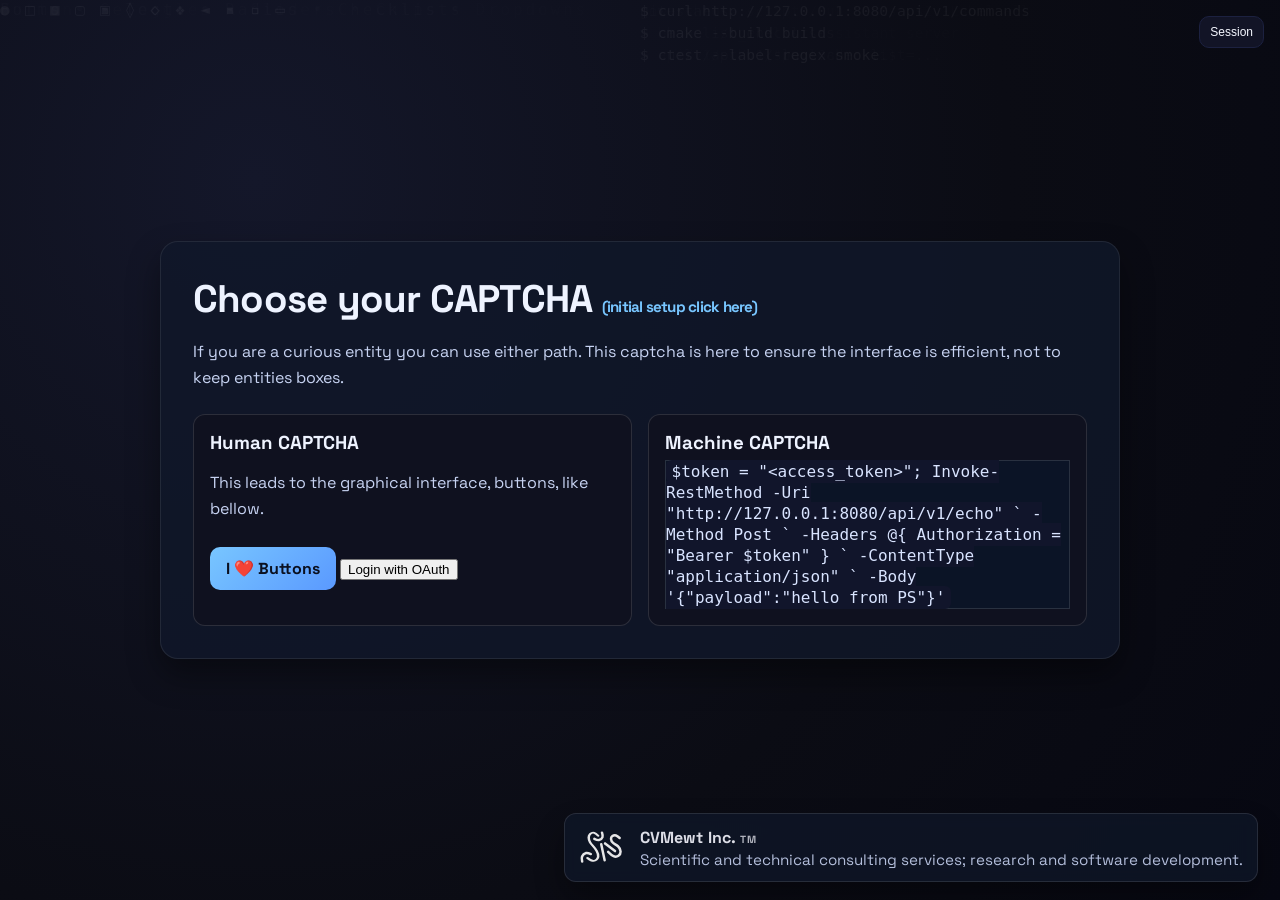
<file: CHAX-CLIENT/web/index.html>
<!DOCTYPE html>
<html lang="en">
<head>
  <meta charset="UTF-8" />
  <title>Choose your CAPTCHA</title>
  <link rel="stylesheet" href="theme.css" />
  <style>
    body {
      margin: 0;
      min-height: 100vh;
      display: flex;
      align-items: center;
      justify-content: center;
      padding: 2rem;
      position: relative;
      overflow: hidden;
      background: var(--page-gradient);
    }
    .bg {
      position: absolute;
      inset: 0;
      display: grid;
      grid-template-columns: 1fr 1fr;
      pointer-events: none;
      opacity: 0.32;
    }
    .bg-left,
    .bg-right {
      position: relative;
      overflow: hidden;
    }
    .ghost {
      position: absolute;
      color: rgba(255, 255, 255, 0.14);
      font-family: "Cascadia Code", "Fira Code", monospace;
      white-space: pre;
      filter: blur(0.4px);
      animation: drift 22s ease-in-out infinite alternate;
    }
    .ghost.ui {
      font-size: 1rem;
      letter-spacing: 0.18em;
    }
    .ghost.term {
      font-size: 0.92rem;
      line-height: 1.5;
    }
    .ghost.vary {
      animation-duration: 28s;
      animation-delay: 4s;
      opacity: 0.18;
    }
    .ghost.fast {
      animation-duration: 18s;
      animation-delay: 2s;
      opacity: 0.22;
    }
    @keyframes drift {
      from {
        transform: translate3d(var(--x, 0px), var(--y, 0px), 0);
      }
      to {
        transform: translate3d(calc(var(--x, 0px) + 20px), calc(var(--y, 0px) - 20px), 0);
      }
    }
    .card {
      max-width: 960px;
      width: 100%;
      background: var(--panel-glass);
      border: 1px solid var(--border-ghost);
      border-radius: 18px;
      box-shadow: var(--shadow);
      padding: 2rem;
    }
    h1 {
      margin: 0;
      font-size: 2.4rem;
      letter-spacing: -0.02em;
    }
    .setup-link {
      font-size: 0.95rem;
      font-weight: 700;
      color: var(--accent-cool);
      text-decoration: none;
      white-space: nowrap;
    }
    p {
      color: var(--muted-strong);
      line-height: 1.6;
    }
    .grid {
      display: grid;
      grid-template-columns: repeat(auto-fit, minmax(260px, 1fr));
      gap: 1rem;
      margin-top: 1.5rem;
    }
    .tile {
      padding: 1rem;
      border-radius: 12px;
      border: 1px solid var(--border-soft);
      background: var(--panel);
    }
    .tile h3 {
      margin: 0 0 0.35rem 0;
    }
    a.button {
      display: inline-block;
      margin-top: 0.6rem;
      padding: 0.7rem 1rem;
      border-radius: 10px;
      background: linear-gradient(135deg, var(--accent-cool), var(--accent-cool-strong));
      color: var(--accent-cool-ink);
      font-weight: 700;
      text-decoration: none;
    }
    a.button.secondary {
      background: transparent;
      border: 1px solid var(--border-soft);
      color: var(--text-strong);
    }
    .brand {
      position: fixed;
      right: 22px;
      bottom: 18px;
      display: inline-flex;
      align-items: center;
      gap: 0.9rem;
      padding: 0.65rem 0.9rem;
      border: 1px solid var(--border-soft);
      border-radius: 12px;
      background: var(--panel-glass);
      box-shadow: var(--shadow);
      backdrop-filter: blur(6px);
      opacity: 0.9;
      color: var(--text-strong);
      text-decoration: none;
    }
    .brand img {
      height: 46px;
      filter: invert(1) brightness(1.15) contrast(1.05);
    }
    .brand-name {
      font-weight: 700;
      letter-spacing: 0.01em;
      display: inline-flex;
      align-items: baseline;
      gap: 4px;
    }
    .tm {
      font-size: 0.65em;
      opacity: 0.8;
    }
.brand-note {
  font-size: 0.95rem;
  color: var(--muted-strong);
  margin-top: 2px;
}
/* Session panel */
.pill { display: inline-flex; align-items: center; gap: 6px; padding: 8px 10px; border-radius: 10px; background: var(--pill-bg); border: 1px solid var(--pill-border); font-size: 12px; color: var(--text-strong); cursor: pointer; }
.session-panel { position: fixed; top: 56px; right: 16px; width: 320px; background: var(--panel-glass-strong); border: 1px solid var(--border-soft); border-radius: 12px; box-shadow: var(--shadow); padding: 12px; display: none; z-index: 5; }
.session-panel h4 { margin: 0 0 6px 0; }
.session-row { display: flex; gap: 6px; align-items: center; margin-top: 6px; }
.code-block.small { font-size: 11px; padding: 4px 6px; flex: 1; }
    code {
      background: var(--mark-bg);
      border-radius: 6px;
      padding: 0.15rem 0.35rem;
    }
  </style>
</head>
<body>
  <div class="bg">
    <div class="bg-left">
      <div class="ghost ui" style="--x: -30px; --y: 10px;">● □ ■ ▢ ▣ ◊ ◇ ❖ ◄ ▪ ▫ ▭</div>
      <div class="ghost ui vary" style="--x: 40px; --y: 120px;">Buttons • Toggles • Sliders • Chips • Dropdowns</div>
      <div class="ghost ui fast" style="--x: 80px; --y: 220px;">Forms • Selects • Radios • Checklists</div>
    </div>
    <div class="bg-right">
      <div class="ghost term" style="--x: 20px; --y: 40px;">$ curl http://127.0.0.1:8080/api/v1/commands&#10;$ cmake --build build&#10;$ ctest --label-regex smoke</div>
      <div class="ghost term vary" style="--x: -10px; --y: 180px;">powershell> scripts/run_tests.ps1 -Label all&#10> bash$ ./checklist_assistant_server&#10> api/v1/echo {"payload":...}</div>
      <div class="ghost term fast" style="--x: 70px; --y: 300px;">git status&#10> chax list_checklists&#10> curl /api/v1/slugs?checklist=...</div>
    </div>
  </div>

  <div class="card">
    <h1>Choose your CAPTCHA <a class="setup-link" href="checklist_assistant.html?checklist_id=initial_setup&tour=initial_setup">(initial setup click here)</a></h1>
    <p>If you are a curious entity you can use either path. This captcha is here to ensure the interface is efficient, not to keep entities boxes.</p>
    <div class="grid">
      <div class="tile">
        <h3>Human CAPTCHA</h3>
        <p>This leads to the graphical interface, buttons, like bellow.</p>
        <a class="button" href="checklist_assistant.html">I &#10084;&#65039; Buttons</a>
        <button class="button secondary" id="oauthLoginBtn" style="margin-top:10px;">Login with OAuth</button>
      </div>
      <div class="tile">
        <h3>Machine CAPTCHA</h3>
        <div class="code-block" style="background:#0b1426; color:#d9e4ff; border:1px solid rgba(255,255,255,0.12);">
          <code>$token = "&lt;access_token&gt;";&#10;Invoke-RestMethod -Uri "http://127.0.0.1:8080/api/v1/echo" `&#10;  -Method Post `&#10;  -Headers @{ Authorization = "Bearer $token" } `&#10;  -ContentType "application/json" `&#10;  -Body '{"payload":"hello from PS"}'</code>
        </div>
      </div>
    </div>
    <a class="brand" href="about.html" title="About CVMewt Inc.">
      <img src="cvmewt-logo_0.1.7.svg" alt="CVMewt logo">
      <div>
        <div class="brand-name">CVMewt Inc.<span class="tm">TM</span></div>
        <div class="brand-note">Scientific and technical consulting services; research and software development.</div>
      </div>
    </a>
  </div>

  <button class="pill" id="sessionToggle" style="position:fixed; top:16px; right:16px; z-index:6;">Session</button>
  <div class="session-panel" id="sessionPanel">
    <h4>Session</h4>
    <div class="session-row"><span class="note">Token:</span><span id="tokenStatus" class="code-block small"></span></div>
    <div class="session-row"><span class="note">Scopes:</span><span id="tokenScopes" class="code-block small"></span></div>
    <div class="session-row"><span class="note">Entity ID:</span><span id="entityId" class="code-block small"></span></div>
    <div class="session-row"><span class="note">Principal:</span><span id="entityPrincipal" class="code-block small"></span></div>
    <div class="session-row">
      <button id="panelLoginBtn">Login</button>
      <button class="secondary" id="panelLogoutBtn">Logout</button>
    </div>
  </div>

  <script>
    (function () {
      const CONFIG = window.CHAX_CONFIG || {};
      const TOKEN_KEY = "chax_oauth_token";
      const PKCE_KEY = "chax_pkce";
      const CLIENT_ID = CONFIG.oauthClientId || "chax-ui-client";
      const CLIENT_SECRET = CONFIG.oauthClientSecret || "chax-ui-secret";
      const tokenStatus = document.getElementById("tokenStatus");
      const tokenScopes = document.getElementById("tokenScopes");
      const entityId = document.getElementById("entityId");
      const entityPrincipal = document.getElementById("entityPrincipal");
      const sessionPanel = document.getElementById("sessionPanel");
      const sessionToggle = document.getElementById("sessionToggle");
      const loginBtns = [document.getElementById("oauthLoginBtn"), document.getElementById("panelLoginBtn")];
      const logoutBtn = document.getElementById("panelLogoutBtn");

      function loadToken() {
        try {
          const raw = sessionStorage.getItem(TOKEN_KEY);
          return raw ? JSON.parse(raw) : null;
        } catch {
          return null;
        }
      }
      let authState = loadToken();

      function isTokenValid() {
        if (!authState?.access_token) return false;
        if (!authState.expires_in) return true;
        const expiresAt = (authState.obtained_at || 0) + authState.expires_in * 1000;
        return Date.now() + 5000 < expiresAt;
      }

      function updateSessionUi() {
        tokenStatus.textContent = isTokenValid() ? "ready" : "not set";
        tokenScopes.textContent = authState?.scope || "";
        entityId.textContent = authState?.entity_id || "";
        entityPrincipal.textContent = authState?.entity_principal || "(hidden)";
      }

      async function fetchMe() {
        if (!isTokenValid()) return;
        try {
          const resp = await fetch("/api/v1/me", { headers: { Authorization: `Bearer ${authState.access_token}` } });
          const text = await resp.text();
          const json = text ? JSON.parse(text) : {};
          const ent = json.data?.entity || {};
          authState.entity_id = ent.entity_id || "";
          authState.entity_principal = ent.entity_principal || "";
          sessionStorage.setItem(TOKEN_KEY, JSON.stringify(authState));
        } catch (err) {
          console.error("me failed", err);
        }
      }

      function startLogin() {
        if (!window.location.protocol.startsWith("http")) {
          alert("Run via http://localhost (not file://).");
          return;
        }
        const verifierBytes = new Uint8Array(32);
        crypto.getRandomValues(verifierBytes);
        const verifier = btoa(String.fromCharCode(...verifierBytes))
          .replace(/\+/g, "-").replace(/\//g, "_").replace(/=+/g, "");
        const encoder = new TextEncoder();
        crypto.subtle.digest("SHA-256", encoder.encode(verifier)).then((buf) => {
          const bytes = Array.from(new Uint8Array(buf));
          const challenge = btoa(String.fromCharCode(...bytes))
            .replace(/\+/g, "-").replace(/\//g, "_").replace(/=+/g, "");
          const state = Math.random().toString(36).slice(2);
          const redirectUri = new URL("oauth_callback.html", window.location.href).toString();
          const pkce = {
            verifier,
            state,
            clientId: CLIENT_ID,
            clientSecret: CLIENT_SECRET,
            redirectUri,
            baseUrl: window.location.origin,
            returnTo: window.location.pathname.replace(/\/ui\/?$/, "/ui/checklist_assistant.html"),
          };
          sessionStorage.setItem(PKCE_KEY, JSON.stringify(pkce));
          const params = new URLSearchParams({
            response_type: "code",
            client_id: CLIENT_ID,
            redirect_uri: redirectUri,
            scope: "checklist:read checklist:write",
            state,
            code_challenge: challenge,
            code_challenge_method: "S256",
          });
          window.location.href = `${pkce.baseUrl}/oauth/authorize?${params.toString()}`;
        });
      }

      function logout() {
        authState = null;
        sessionStorage.removeItem(TOKEN_KEY);
        sessionStorage.removeItem(PKCE_KEY);
        updateSessionUi();
      }

      sessionToggle?.addEventListener("click", () => {
        if (!sessionPanel) return;
        sessionPanel.style.display = sessionPanel.style.display === "block" ? "none" : "block";
      });
      loginBtns.forEach((btn) => btn?.addEventListener("click", startLogin));
      logoutBtn?.addEventListener("click", logout);
      updateSessionUi();
      fetchMe().then(updateSessionUi);
    })();
  </script>
</body>
</html>
</file>
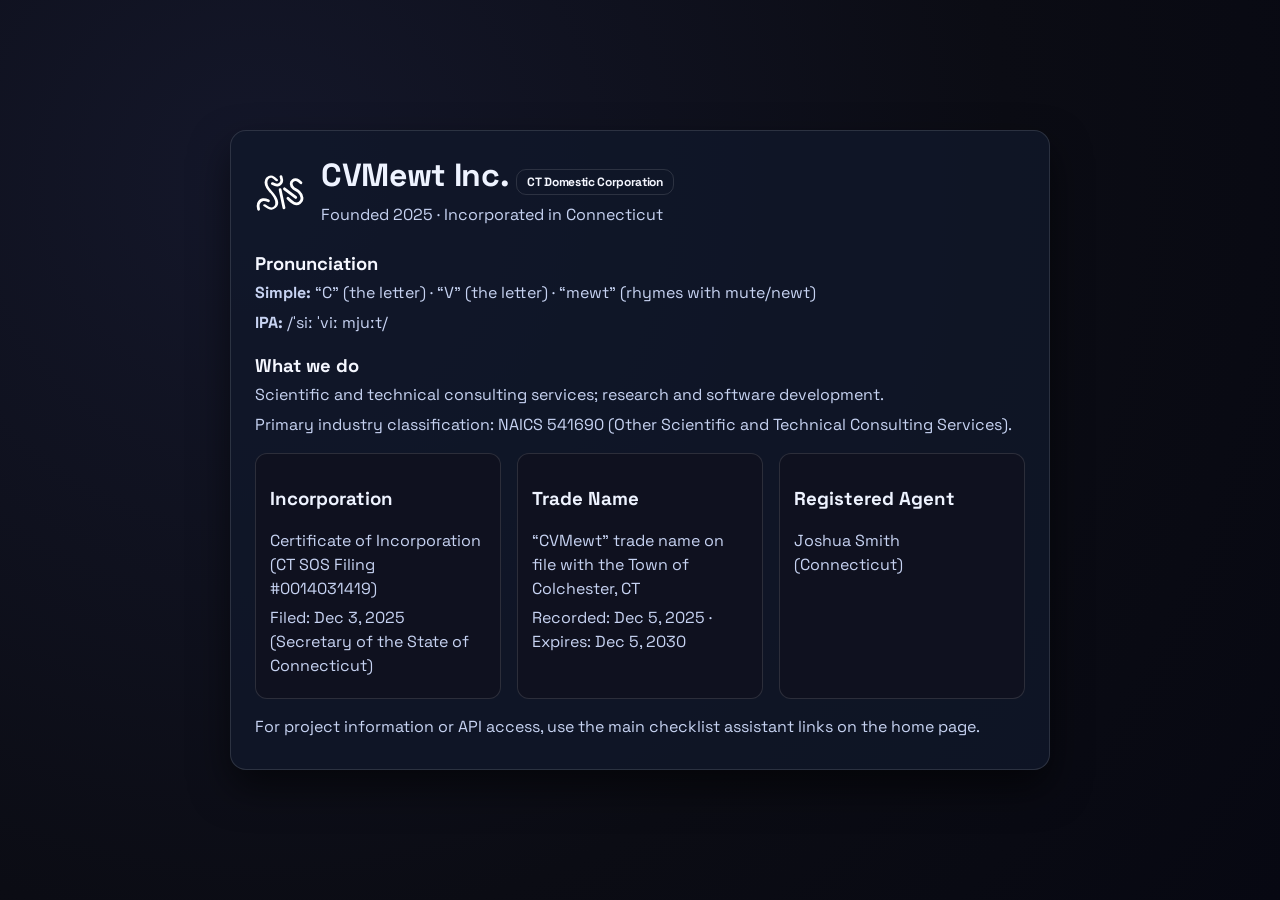
<file: CHAX-CLIENT/web/about.html>
<!DOCTYPE html>
<html lang="en">
<head>
  <meta charset="UTF-8" />
  <title>About CVMewt Inc.</title>
  <link rel="stylesheet" href="theme.css" />
  <style>
    body {
      margin: 0;
      min-height: 100vh;
      display: flex;
      align-items: center;
      justify-content: center;
      padding: 2rem;
      background: var(--page-gradient);
    }
    .card {
      max-width: 820px;
      width: 100%;
      background: var(--panel-glass);
      border: 1px solid var(--border-soft);
      border-radius: 16px;
      box-shadow: var(--shadow-strong);
      padding: 24px;
    }
    h1 { margin: 0 0 8px 0; font-size: 2rem; letter-spacing: -0.01em; }
    h2 { margin: 1.2rem 0 0.4rem 0; font-size: 1.15rem; color: var(--text-strong); }
    p { margin: 0.35rem 0; color: var(--muted-strong); line-height: 1.5; }
    ul { margin: 0.25rem 0 0.6rem 1.1rem; color: var(--muted-strong); }
    .grid { display: grid; grid-template-columns: repeat(auto-fit, minmax(240px, 1fr)); gap: 1rem; margin-top: 1rem; }
    .tile { padding: 0.9rem; border-radius: 12px; border: 1px solid var(--border-soft); background: var(--panel); }
    .badge { display: inline-block; padding: 4px 10px; border-radius: 10px; border: 1px solid var(--border-soft); color: var(--text-strong); font-size: 12px; }
    .logo { height: 52px; filter: invert(1) brightness(1.1) contrast(1.05); }
    a { color: var(--accent-cool); }
  </style>
</head>
<body>
  <div class="card">
    <div style="display:flex; align-items:center; gap:14px; margin-bottom:12px;">
      <img class="logo" src="cvmewt-logo_0.1.7.svg" alt="CVMewt logo">
      <div>
        <h1>CVMewt Inc. <span class="badge">CT Domestic Corporation</span></h1>
        <p>Founded 2025 · Incorporated in Connecticut</p>
      </div>
    </div>

    <h2>Pronunciation</h2>
    <p><strong>Simple:</strong> “C” (the letter) · “V” (the letter) · “mewt” (rhymes with mute/newt)</p>
    <p><strong>IPA:</strong> /ˈsiː ˈviː mjuːt/</p>

    <h2>What we do</h2>
    <p>Scientific and technical consulting services; research and software development.</p>
    <p>Primary industry classification: NAICS 541690 (Other Scientific and Technical Consulting Services).</p>

    <div class="grid">
      <div class="tile">
        <h3>Incorporation</h3>
        <p>Certificate of Incorporation (CT SOS Filing #0014031419)</p>
        <p>Filed: Dec 3, 2025 (Secretary of the State of Connecticut)</p>
      </div>
      <div class="tile">
        <h3>Trade Name</h3>
        <p>“CVMewt” trade name on file with the Town of Colchester, CT</p>
        <p>Recorded: Dec 5, 2025 · Expires: Dec 5, 2030</p>
      </div>
      <div class="tile">
        <h3>Registered Agent</h3>
        <p>Joshua Smith (Connecticut)</p>
      </div>
    </div>

    <p style="margin-top:1rem;">For project information or API access, use the main checklist assistant links on the home page.</p>
  </div>
</body>
</html>
</file>
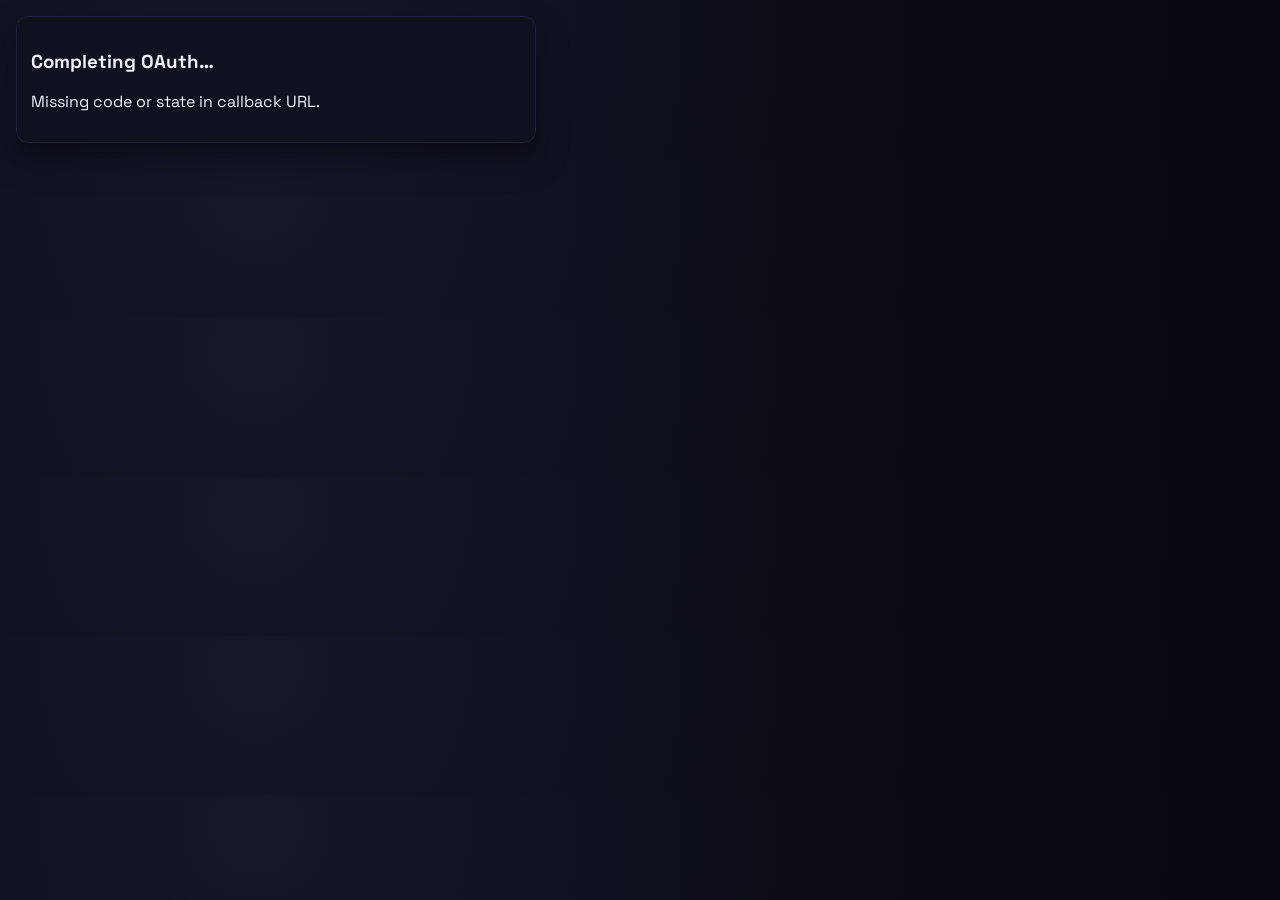
<file: CHAX-CLIENT/web/oauth_callback.html>
<!doctype html>
<html lang="en">
<head>
  <meta charset="UTF-8">
  <title>OAuth Callback</title>
  <link rel="stylesheet" href="theme.css">
  <style>
    body { background: var(--page-gradient); color: var(--text); padding: 16px; }
    .box { background: var(--panel); border: 1px solid var(--border); border-radius: 12px; padding: 14px; max-width: 520px; box-shadow: var(--shadow); }
    code { background: var(--code-bg); padding: 2px 4px; border-radius: 4px; }
  </style>
</head>
<body>
  <div class="box">
    <h3>Completing OAuth…</h3>
    <p id="status">Exchanging code…</p>
  </div>
  <script>
    (async function () {
      const params = new URLSearchParams(window.location.search);
      const code = params.get("code");
      const state = params.get("state");
      const pkceRaw = sessionStorage.getItem("chax_pkce");
      const statusEl = document.getElementById("status");
      const fail = (msg) => {
        statusEl.textContent = msg;
      };
      if (!code || !state) {
        return fail("Missing code or state in callback URL.");
      }
      if (!pkceRaw) {
        return fail("Missing PKCE verifier. Please restart login.");
      }
      const pkce = JSON.parse(pkceRaw);
      if (pkce.state !== state) {
        return fail("State mismatch. Please restart login.");
      }
      try {
        const body = {
          grant_type: "authorization_code",
          client_id: pkce.clientId,
          client_secret: pkce.clientSecret || "",
          code,
          redirect_uri: pkce.redirectUri,
          code_verifier: pkce.verifier,
        };
        const resp = await fetch(`${pkce.baseUrl}/oauth/token`, {
          method: "POST",
          headers: { "Content-Type": "application/json" },
          body: JSON.stringify(body),
        }).catch((err) => {
          throw new Error("Network/CORS error: " + err.message);
        });
        const text = await resp.text();
        let json = {};
        try {
          json = text ? JSON.parse(text) : {};
        } catch (err) {
          throw new Error(`Token response not JSON (status ${resp.status}): ${text}`);
        }
        if (!resp.ok || !json.access_token) {
          throw new Error(`Token exchange failed (status ${resp.status}): ${text || "no body"}`);
        }
        const tokenPayload = {
          access_token: json.access_token,
          refresh_token: json.refresh_token,
          scope: json.scope || "",
          expires_in: json.expires_in || 0,
          obtained_at: Date.now(),
        };
        sessionStorage.setItem("chax_oauth_token", JSON.stringify(tokenPayload));
        sessionStorage.removeItem("chax_pkce");
        statusEl.textContent = "Login complete. Redirecting…";
        window.location.href = pkce.returnTo || "checklist_assistant.html";
      } catch (err) {
        fail(err.message);
      }
    })();
  </script>
</body>
</html>
</file>
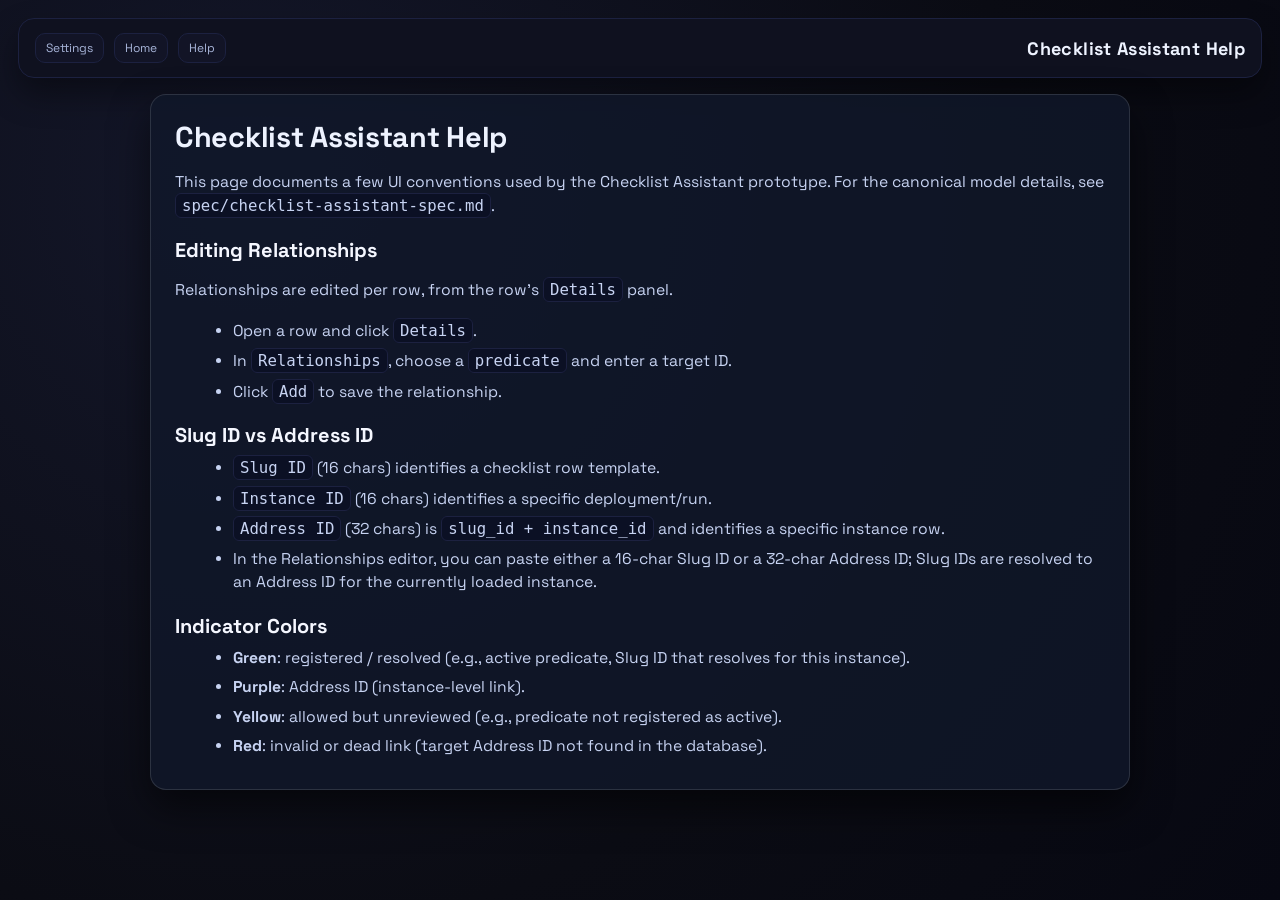
<file: CHAX-CLIENT/web/portal_help.html>
<!DOCTYPE html>
<html lang="en">
<head>
  <meta charset="UTF-8" />
  <title>Checklist Assistant Help</title>
  <link rel="stylesheet" href="theme.css" />
  <style>
    body {
      margin: 0;
      min-height: 100vh;
      padding: 18px;
      background: var(--page-gradient);
    }
    .panel {
      background: var(--panel);
      border: 1px solid var(--border);
      border-radius: 16px;
      padding: 14px 16px;
      margin-bottom: 16px;
      box-shadow: var(--shadow);
    }
    .bar { display: flex; flex-wrap: wrap; gap: 10px; align-items: center; }
    .bar-split { justify-content: space-between; }
    .links-row { display: inline-flex; gap: 10px; align-items: center; }
    .title { font-size: 18px; font-weight: 700; letter-spacing: 0.02em; }
    .pill { display: inline-flex; align-items: center; gap: 6px; padding: 6px 10px; border-radius: 10px; background: var(--pill-bg); border: 1px solid var(--pill-border); font-size: 12px; color: var(--pill-text); }
    .pill a { color: inherit; text-decoration: none; }
    .card {
      width: min(980px, 100%);
      margin: 0 auto;
      background: var(--panel-glass);
      border: 1px solid var(--border-soft);
      border-radius: 16px;
      box-shadow: var(--shadow-strong);
      padding: 24px;
    }
    h1 {
      margin: 0;
      font-size: 1.8rem;
      letter-spacing: -0.01em;
    }
    .note {
      color: var(--muted-strong);
      font-size: 0.98rem;
      line-height: 1.5;
    }
    h2 {
      margin: 18px 0 8px 0;
      font-size: 1.25rem;
      color: var(--text-strong);
    }
    code {
      font-family: var(--font-mono);
      background: var(--code-bg);
      padding: 2px 6px;
      border-radius: 6px;
      border: 1px solid var(--code-border);
    }
    ul { margin: 8px 0 0 18px; }
    li { margin: 6px 0; }
  </style>
</head>
<body>
  <div class="panel">
    <div class="bar bar-split">
      <div class="links-row">
        <span class="pill"><a href="portal_settings.html">Settings</a></span>
        <span class="pill"><a href="index.html">Home</a></span>
        <span class="pill"><a href="portal_help.html">Help</a></span>
      </div>
      <div class="title">Checklist Assistant Help</div>
    </div>
  </div>

  <div class="card">
    <h1>Checklist Assistant Help</h1>

    <p class="note">
      This page documents a few UI conventions used by the Checklist Assistant prototype.
      For the canonical model details, see <code>spec/checklist-assistant-spec.md</code>.
    </p>

    <h2>Editing Relationships</h2>
    <p class="note">Relationships are edited per row, from the row’s <code>Details</code> panel.</p>
    <ul class="note">
      <li>Open a row and click <code>Details</code>.</li>
      <li>In <code>Relationships</code>, choose a <code>predicate</code> and enter a target ID.</li>
      <li>Click <code>Add</code> to save the relationship.</li>
    </ul>

    <h2>Slug ID vs Address ID</h2>
    <ul class="note">
      <li><code>Slug ID</code> (16 chars) identifies a checklist row template.</li>
      <li><code>Instance ID</code> (16 chars) identifies a specific deployment/run.</li>
      <li><code>Address ID</code> (32 chars) is <code>slug_id + instance_id</code> and identifies a specific instance row.</li>
      <li>In the Relationships editor, you can paste either a 16-char Slug ID or a 32-char Address ID; Slug IDs are resolved to an Address ID for the currently loaded instance.</li>
    </ul>

    <h2>Indicator Colors</h2>
    <ul class="note">
      <li><strong>Green</strong>: registered / resolved (e.g., active predicate, Slug ID that resolves for this instance).</li>
      <li><strong>Purple</strong>: Address ID (instance-level link).</li>
      <li><strong>Yellow</strong>: allowed but unreviewed (e.g., predicate not registered as active).</li>
      <li><strong>Red</strong>: invalid or dead link (target Address ID not found in the database).</li>
    </ul>
  </div>
</body>
</html>
</file>
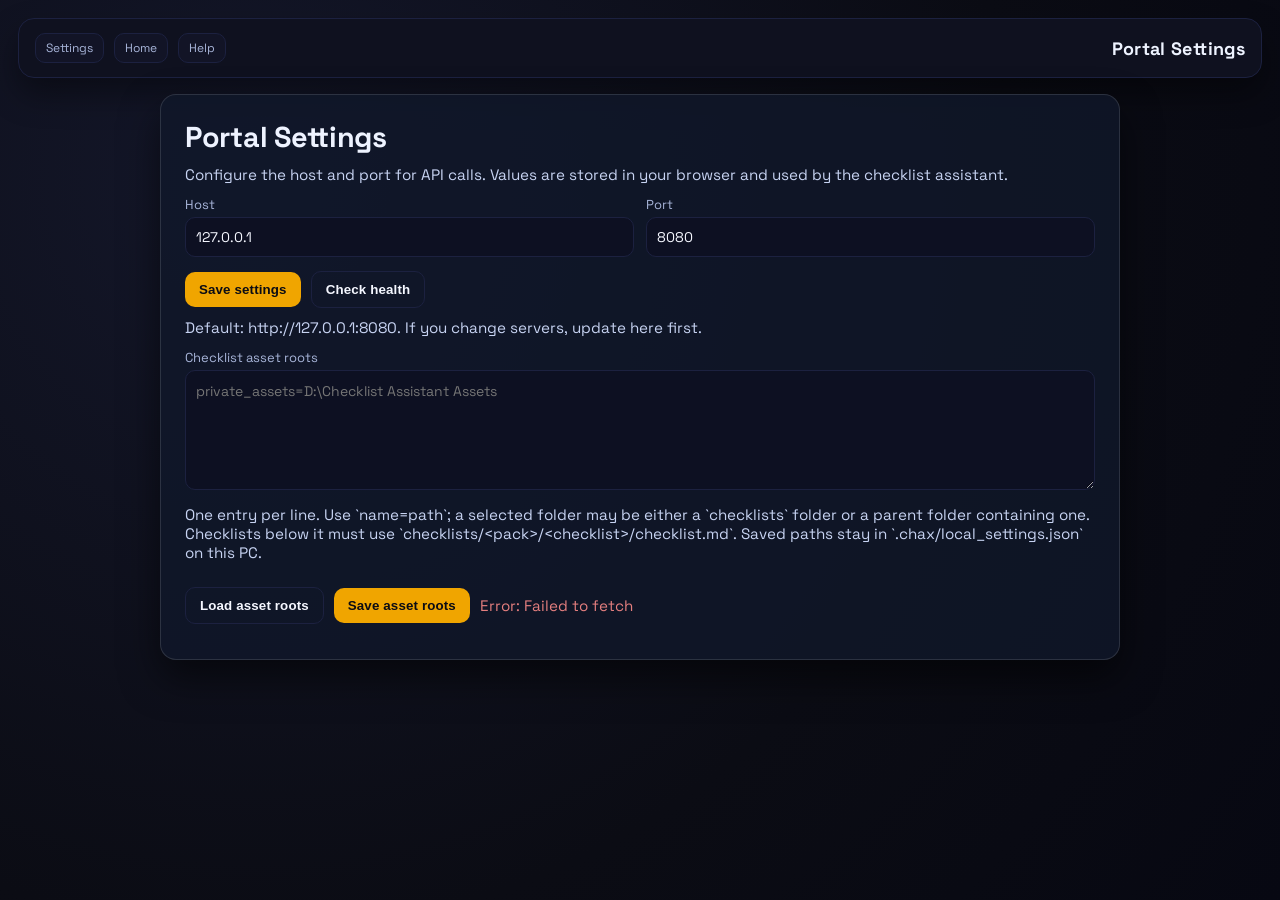
<file: CHAX-CLIENT/web/portal_settings.html>
<!DOCTYPE html>
<html lang="en">
<head>
  <meta charset="UTF-8" />
  <title>Portal Settings</title>
  <link rel="stylesheet" href="theme.css" />
  <style>
    body {
      margin: 0;
      min-height: 100vh;
      padding: 18px;
      background: var(--page-gradient);
    }
    .panel {
      background: var(--panel);
      border: 1px solid var(--border);
      border-radius: 16px;
      padding: 14px 16px;
      margin-bottom: 16px;
      box-shadow: var(--shadow);
    }
    .bar { display: flex; flex-wrap: wrap; gap: 10px; align-items: center; }
    .bar-split { justify-content: space-between; }
    .links-row { display: inline-flex; gap: 10px; align-items: center; }
    .title { font-size: 18px; font-weight: 700; letter-spacing: 0.02em; }
    .pill { display: inline-flex; align-items: center; gap: 6px; padding: 6px 10px; border-radius: 10px; background: var(--pill-bg); border: 1px solid var(--pill-border); font-size: 12px; color: var(--pill-text); }
    .pill a { color: inherit; text-decoration: none; }
    .card {
      width: min(960px, 100%);
      margin: 0 auto;
      background: var(--panel-glass);
      border: 1px solid var(--border-soft);
      border-radius: 16px;
      box-shadow: var(--shadow-strong);
      padding: 24px;
    }
    h1 {
      margin: 0;
      font-size: 1.8rem;
      letter-spacing: -0.01em;
    }
    .note {
      color: var(--muted-strong);
      font-size: 0.95rem;
      margin: 10px 0;
    }
    .form-row {
      display: grid;
      grid-template-columns: repeat(auto-fit, minmax(220px, 1fr));
      gap: 12px;
      margin-top: 12px;
    }
    label {
      font-size: 13px;
      color: var(--muted);
      display: block;
      margin-bottom: 4px;
    }
    input,
    textarea {
      width: 100%;
      padding: 10px;
      border: 1px solid var(--border);
      border-radius: 10px;
      background: var(--field-bg);
      color: var(--text-strong);
      font-family: inherit;
      font-size: 14px;
    }
    textarea {
      min-height: 120px;
      resize: vertical;
      line-height: 1.45;
    }
    .actions {
      display: flex;
      flex-wrap: wrap;
      gap: 10px;
      align-items: center;
      margin-top: 14px;
    }
    button {
      padding: 10px 14px;
      border: none;
      border-radius: 10px;
      background: var(--accent);
      color: var(--accent-ink);
      cursor: pointer;
      font-weight: 700;
      letter-spacing: 0.01em;
    }
    button.secondary {
      background: transparent;
      border: 1px solid var(--border);
      color: var(--text-strong);
    }
    #healthStatus {
      min-width: 200px;
    }
    .code-output {
      margin-top: 10px;
      white-space: pre-wrap;
      word-break: break-word;
    }
  </style>
</head>
<body>
  <div class="panel">
    <div class="bar bar-split">
      <div class="links-row">
        <span class="pill"><a href="portal_settings.html">Settings</a></span>
        <span class="pill"><a href="index.html">Home</a></span>
        <span class="pill"><a href="portal_help.html">Help</a></span>
      </div>
      <div class="title">Portal Settings</div>
    </div>
  </div>

  <div class="card">
    <h1>Portal Settings</h1>
    <p class="note">Configure the host and port for API calls. Values are stored in your browser and used by the checklist assistant.</p>
    <div class="form-row">
      <div>
        <label for="hostInput">Host</label>
        <input id="hostInput" placeholder="127.0.0.1">
      </div>
      <div>
        <label for="portInput">Port</label>
        <input id="portInput" placeholder="8080">
      </div>
    </div>
    <div class="actions">
      <button id="saveBtn">Save settings</button>
      <button class="secondary" id="healthBtn" type="button">Check health</button>
      <span id="healthStatus" class="note"></span>
    </div>
    <p class="note">Default: http://127.0.0.1:8080. If you change servers, update here first.</p>
    <div class="form-row">
      <div style="grid-column: 1 / -1;">
        <label for="checklistPathsInput">Checklist asset roots</label>
        <textarea id="checklistPathsInput" spellcheck="false" placeholder="private_assets=D:\Checklist Assistant Assets"></textarea>
        <p class="note">One entry per line. Use `name=path`; a selected folder may be either a `checklists` folder or a parent folder containing one. Checklists below it must use `checklists/&lt;pack&gt;/&lt;checklist&gt;/checklist.md`. Saved paths stay in `.chax/local_settings.json` on this PC.</p>
      </div>
    </div>
    <div class="actions">
      <button class="secondary" id="loadAssetRootsBtn" type="button">Load asset roots</button>
      <button id="saveAssetRootsBtn" type="button">Save asset roots</button>
      <span id="assetRootsStatus" class="note"></span>
    </div>
    <pre id="assetRootsOutput" class="note code-output"></pre>
  </div>

  <script>
    (function () {
      const HOST_KEY = "chaxHost";
      const PORT_KEY = "chaxPort";
      const hostInput = document.getElementById("hostInput");
      const portInput = document.getElementById("portInput");
      const healthBtn = document.getElementById("healthBtn");
      const healthStatus = document.getElementById("healthStatus");
      const saveBtn = document.getElementById("saveBtn");
      const checklistPathsInput = document.getElementById("checklistPathsInput");
      const loadAssetRootsBtn = document.getElementById("loadAssetRootsBtn");
      const saveAssetRootsBtn = document.getElementById("saveAssetRootsBtn");
      const assetRootsStatus = document.getElementById("assetRootsStatus");
      const assetRootsOutput = document.getElementById("assetRootsOutput");
      const TOKEN_KEY = "chax_oauth_token";

      function loadStored() {
        hostInput.value = window.localStorage?.getItem(HOST_KEY) || "127.0.0.1";
        portInput.value = window.localStorage?.getItem(PORT_KEY) || "8080";
        if (healthStatus) healthStatus.textContent = "";
      }

      function buildBaseUrl(rawHost, rawPort) {
        let host = (rawHost || "").trim();
        let port = (rawPort || "").trim();
        if (!host) host = "127.0.0.1";
        // If the host already includes a scheme, use it as-is (allow https://cvmewt.com).
        if (host.startsWith("http://") || host.startsWith("https://")) {
          return host.replace(/\/+$/, "");
        }
        // If no scheme, infer from port (443 -> https, else http).
        if (!port) port = "8080";
        const scheme = port === "443" ? "https" : "http";
        return `${scheme}://${host}${port ? `:${port}` : ""}`;
      }

      function loadToken() {
        try {
          const raw = sessionStorage.getItem(TOKEN_KEY);
          return raw ? JSON.parse(raw) : null;
        } catch {
          return null;
        }
      }

      function authHeaders(extra = {}) {
        const headers = new Headers(extra);
        const token = loadToken();
        if (token?.access_token) {
          headers.set("Authorization", `Bearer ${token.access_token}`);
        }
        return headers;
      }

      async function fetchJson(path, options = {}) {
        const base = buildBaseUrl(hostInput.value, portInput.value);
        const resp = await fetch(`${base}${path}`, {
          ...options,
          headers: authHeaders(options.headers || {}),
        });
        const text = await resp.text();
        let parsed = {};
        if (text) parsed = JSON.parse(text);
        if (!resp.ok || parsed.ok === false) {
          throw new Error(parsed.error ? `${parsed.error.code}: ${parsed.error.message}` : text || resp.statusText);
        }
        return parsed.data !== undefined ? parsed.data : parsed;
      }

      function renderAssetSettings(data) {
        const paths = Array.isArray(data?.checklist_paths) ? data.checklist_paths : [];
        checklistPathsInput.value = paths
          .map((entry) => `${entry.name || ""}=${entry.path || ""}`)
          .join("\n");
        const roots = Array.isArray(data?.effective_roots) ? data.effective_roots : [];
        assetRootsOutput.textContent = roots
          .map((root) => `${root.primary ? "public" : "extra"} ${root.name}: ${root.path}`)
          .join("\n");
      }

      function parseAssetPaths() {
        const lines = (checklistPathsInput.value || "").split(/\r?\n/);
        const entries = [];
        let index = 1;
        for (const rawLine of lines) {
          const line = rawLine.trim();
          if (!line || line.startsWith("#")) continue;
          const eq = line.indexOf("=");
          if (eq === -1) {
            entries.push({ name: `extra_${index++}`, path: line });
          } else {
            const name = line.slice(0, eq).trim() || `extra_${index++}`;
            const path = line.slice(eq + 1).trim();
            entries.push({ name, path });
          }
        }
        return entries;
      }

      function saveSettings() {
        const host = (hostInput.value || "").trim();
        const port = (portInput.value || "").trim();
        const base = buildBaseUrl(host, port);
        if (window.localStorage) {
          window.localStorage.setItem(HOST_KEY, host || "127.0.0.1");
          window.localStorage.setItem(PORT_KEY, port || "");
        }
        if (healthStatus) {
          healthStatus.textContent = `Saved: ${base}`;
          healthStatus.style.color = "#c7d3f2";
        }
      }

      async function checkHealth() {
        const host = (hostInput.value || "").trim();
        const port = (portInput.value || "").trim();
        const base = buildBaseUrl(host, port);
        const target = `${base}/api/v1/health`;
        if (healthStatus) {
          healthStatus.textContent = "Checking...";
          healthStatus.style.color = "#c7d3f2";
        }
        healthBtn.disabled = true;
        try {
          const resp = await fetch(target);
          const text = await resp.text();
          let data = {};
          if (text) data = JSON.parse(text);
          if (!resp.ok || data.ok === false) {
            throw new Error(data.error ? `${data.error.code}: ${data.error.message}` : text || resp.statusText);
          }
          const msg = `OK (${data.data?.status || data.status || "ok"}, uptime ${data.data?.uptime_ms || data.uptime_ms} ms)`;
          if (healthStatus) {
            healthStatus.textContent = msg;
            healthStatus.style.color = "#7bd58c";
          }
        } catch (err) {
          if (healthStatus) {
            healthStatus.textContent = `Error: ${err.message}`;
            healthStatus.style.color = "#e57f7f";
          }
        } finally {
          healthBtn.disabled = false;
        }
      }

      async function loadAssetRoots() {
        if (assetRootsStatus) {
          assetRootsStatus.textContent = "Loading...";
          assetRootsStatus.style.color = "#c7d3f2";
        }
        loadAssetRootsBtn.disabled = true;
        try {
          const data = await fetchJson("/api/v1/local/settings");
          renderAssetSettings(data);
          if (assetRootsStatus) {
            assetRootsStatus.textContent = "Loaded.";
            assetRootsStatus.style.color = "#7bd58c";
          }
        } catch (err) {
          if (assetRootsStatus) {
            assetRootsStatus.textContent = `Error: ${err.message}`;
            assetRootsStatus.style.color = "#e57f7f";
          }
        } finally {
          loadAssetRootsBtn.disabled = false;
        }
      }

      async function saveAssetRoots() {
        if (assetRootsStatus) {
          assetRootsStatus.textContent = "Saving...";
          assetRootsStatus.style.color = "#c7d3f2";
        }
        saveAssetRootsBtn.disabled = true;
        try {
          const data = await fetchJson("/api/v1/local/settings", {
            method: "POST",
            headers: { "Content-Type": "application/json" },
            body: JSON.stringify({ checklist_paths: parseAssetPaths() }),
          });
          renderAssetSettings(data);
          if (assetRootsStatus) {
            assetRootsStatus.textContent = "Saved.";
            assetRootsStatus.style.color = "#7bd58c";
          }
        } catch (err) {
          if (assetRootsStatus) {
            assetRootsStatus.textContent = `Error: ${err.message}`;
            assetRootsStatus.style.color = "#e57f7f";
          }
        } finally {
          saveAssetRootsBtn.disabled = false;
        }
      }

      saveBtn.addEventListener("click", saveSettings);
      healthBtn.addEventListener("click", checkHealth);
      loadAssetRootsBtn.addEventListener("click", loadAssetRoots);
      saveAssetRootsBtn.addEventListener("click", saveAssetRoots);
      window.addEventListener("load", () => {
        loadStored();
        loadAssetRoots();
      });
    })();
  </script>
</body>
</html>
</file>
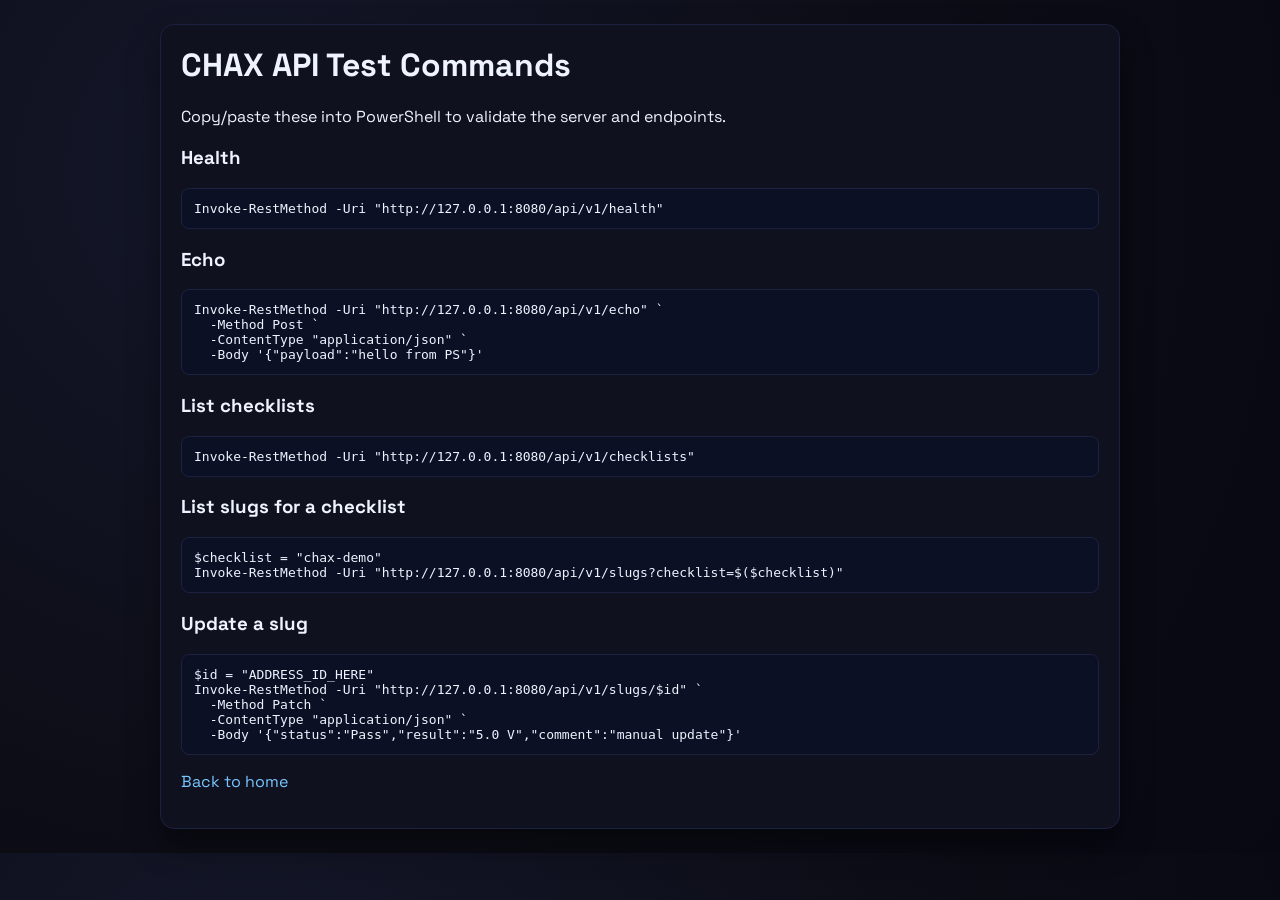
<file: CHAX-CLIENT/web/tests.html>
<!DOCTYPE html>
<html lang="en">
<head>
  <meta charset="UTF-8">
  <title>CHAX Test Commands</title>
  <link rel="stylesheet" href="theme.css">
  <style>
    body { background: var(--page-gradient); color: var(--text); margin: 0; padding: 24px; }
    .card { max-width: 960px; margin: 0 auto; background: var(--panel); border: 1px solid var(--border); border-radius: 14px; padding: 20px; box-shadow: var(--shadow); }
    h1 { margin-top: 0; }
    pre { background: var(--code-bg); padding: 12px; border-radius: 8px; overflow-x: auto; border: 1px solid var(--code-border); }
    code { font-family: var(--font-mono); font-size: 13px; }
    a { color: var(--accent-cool); }
  </style>
</head>
<body>
  <div class="card">
    <h1>CHAX API Test Commands</h1>
    <p>Copy/paste these into PowerShell to validate the server and endpoints.</p>

    <h3>Health</h3>
    <pre><code>Invoke-RestMethod -Uri "http://127.0.0.1:8080/api/v1/health"</code></pre>

    <h3>Echo</h3>
    <pre><code>Invoke-RestMethod -Uri "http://127.0.0.1:8080/api/v1/echo" `
  -Method Post `
  -ContentType "application/json" `
  -Body '{"payload":"hello from PS"}'</code></pre>

    <h3>List checklists</h3>
    <pre><code>Invoke-RestMethod -Uri "http://127.0.0.1:8080/api/v1/checklists"</code></pre>

    <h3>List slugs for a checklist</h3>
    <pre><code>$checklist = "chax-demo"
Invoke-RestMethod -Uri "http://127.0.0.1:8080/api/v1/slugs?checklist=$($checklist)"</code></pre>

    <h3>Update a slug</h3>
    <pre><code>$id = "ADDRESS_ID_HERE"
Invoke-RestMethod -Uri "http://127.0.0.1:8080/api/v1/slugs/$id" `
  -Method Patch `
  -ContentType "application/json" `
  -Body '{"status":"Pass","result":"5.0 V","comment":"manual update"}'</code></pre>

    <p><a href="index.html">Back to home</a></p>
  </div>
</body>
</html>
</file>
<file: CHAX-CLIENT/web/theme.css>
@import url("https://fonts.googleapis.com/css2?family=Space+Grotesk:wght@400;500;600;700&family=Manrope:wght@500;700&display=swap");

:root {
  --font-sans: "Space Grotesk", "Manrope", "Segoe UI", Tahoma, sans-serif;
  --font-mono: "Cascadia Code", Consolas, monospace;

  --bg: #0b0c14;
  --bg-deep: #070812;
  --bg-soft: #14172a;
  --panel: #0f111f;
  --panel-strong: #11162a;
  --panel-glass: rgba(16, 24, 42, 0.82);
  --panel-glass-strong: rgba(16, 24, 42, 0.92);
  --border: #1c2140;
  --border-soft: rgba(255, 255, 255, 0.12);
  --border-ghost: rgba(255, 255, 255, 0.08);
  --text: #eef3ff;
  --text-strong: #f5f7ff;
  --muted: #a7b4d8;
  --muted-strong: #c7d3f2;

  --accent: #f0a500;
  --accent-strong: #f5bf43;
  --accent-soft: #1f1a2d;
  --accent-ink: #0b0c14;
  --accent-cool: #78c6ff;
  --accent-cool-strong: #5a99ff;
  --accent-cool-ink: #0a1020;

  --good: #7bd58c;
  --warn: #f6d36b;
  --bad: #e57f7f;
  --info: #8b7bff;

  --shadow: 0 16px 32px rgba(0, 0, 0, 0.4);
  --shadow-strong: 0 18px 38px rgba(0, 0, 0, 0.55);

  --page-gradient: radial-gradient(circle at 20% 20%, #14172a 0, #0b0c14 60%, #070812 100%);
  --field-bg: #0d1022;
  --chip-bg: #171d34;
  --code-bg: #0b1024;
  --code-border: #1c2140;
  --mark-bg: #11152b;

  --table-head-bg: #13162b;
  --table-section-bg: #13172d;
  --table-section-header-bg: #0f1326;
  --table-row-bg: #0b0f24;
  --table-footer-bg: #0f1326;

  --details-row-bg: #0f1532;
  --details-panel-bg: #141b3b;
  --details-panel-border: #3a4678;
  --details-panel-shadow: 0 0 0 1px rgba(58, 70, 120, 0.35), 0 12px 26px rgba(0, 0, 0, 0.4);

  --instructions-bg: #171f3d;
  --instructions-border: #3b4674;
  --instructions-shadow: 0 0 0 1px rgba(59, 70, 116, 0.3), 0 10px 24px rgba(0, 0, 0, 0.4);

  --relationships-bg: #0f152f;
  --relationships-border: #2f3964;

  --danger-bg: #2b0f14;
  --danger-border: #5a1c24;
  --danger-text: #f6d36b;

  --pill-bg: #121426;
  --pill-border: #1c2140;
  --pill-text: #a7b4d8;

  --scrollbar-track: #0d1226;
  --scrollbar-thumb: #2b355a;
  --scrollbar-thumb-hover: #3a4674;
}

:root[data-theme="light"] {
  --bg: #f6f7fb;
  --bg-deep: #e7ebf5;
  --bg-soft: #f1f4fa;
  --panel: #ffffff;
  --panel-strong: #ffffff;
  --panel-glass: rgba(255, 255, 255, 0.88);
  --panel-glass-strong: rgba(255, 255, 255, 0.95);
  --border: #d4d9e6;
  --border-soft: rgba(20, 25, 40, 0.12);
  --border-ghost: rgba(20, 25, 40, 0.08);
  --text: #1b2235;
  --text-strong: #111827;
  --muted: #4c5876;
  --muted-strong: #3e4a68;

  --shadow: 0 16px 32px rgba(20, 23, 40, 0.12);
  --shadow-strong: 0 18px 38px rgba(20, 23, 40, 0.18);

  --page-gradient: radial-gradient(circle at 20% 20%, #ffffff 0, #f1f4f9 60%, #e7ebf5 100%);
  --field-bg: #ffffff;
  --chip-bg: #f1f4fb;
  --code-bg: #eef2fa;
  --code-border: #d8dee9;
  --mark-bg: #e7ecf7;

  --table-head-bg: #f1f4fb;
  --table-section-bg: #e7ecf7;
  --table-section-header-bg: #f4f6fc;
  --table-row-bg: #ffffff;
  --table-footer-bg: #f1f4fb;

  --details-row-bg: #eef2ff;
  --details-panel-bg: #f7f9ff;
  --details-panel-border: #b9c6e6;
  --details-panel-shadow: 0 0 0 1px rgba(145, 160, 200, 0.25), 0 10px 24px rgba(20, 23, 40, 0.12);

  --instructions-bg: #fff6e6;
  --instructions-border: #e0c28b;
  --instructions-shadow: 0 0 0 1px rgba(180, 150, 100, 0.25), 0 10px 24px rgba(20, 23, 40, 0.12);

  --relationships-bg: #f4f6ff;
  --relationships-border: #cbd5ee;

  --danger-bg: #ffe9e9;
  --danger-border: #d85a5a;
  --danger-text: #9b1b2a;

  --pill-bg: #eef1f8;
  --pill-border: #d4d9e6;
  --pill-text: #4c5876;

  --scrollbar-track: #eef2f8;
  --scrollbar-thumb: #c6cfdf;
  --scrollbar-thumb-hover: #b3bdd3;
}

* {
  box-sizing: border-box;
  scrollbar-color: var(--scrollbar-thumb) var(--scrollbar-track);
  scrollbar-width: thin;
}

body {
  margin: 0;
  background: var(--page-gradient);
  color: var(--text);
  font-family: var(--font-sans);
}

*::-webkit-scrollbar {
  width: 10px;
  height: 10px;
}

*::-webkit-scrollbar-track {
  background: var(--scrollbar-track);
}

*::-webkit-scrollbar-thumb {
  background: var(--scrollbar-thumb);
  border-radius: 999px;
  border: 2px solid var(--scrollbar-track);
}

*::-webkit-scrollbar-thumb:hover {
  background: var(--scrollbar-thumb-hover);
}

a {
  color: var(--accent-strong);
  text-decoration: none;
}

code {
  font-family: var(--font-mono);
}
</file>
